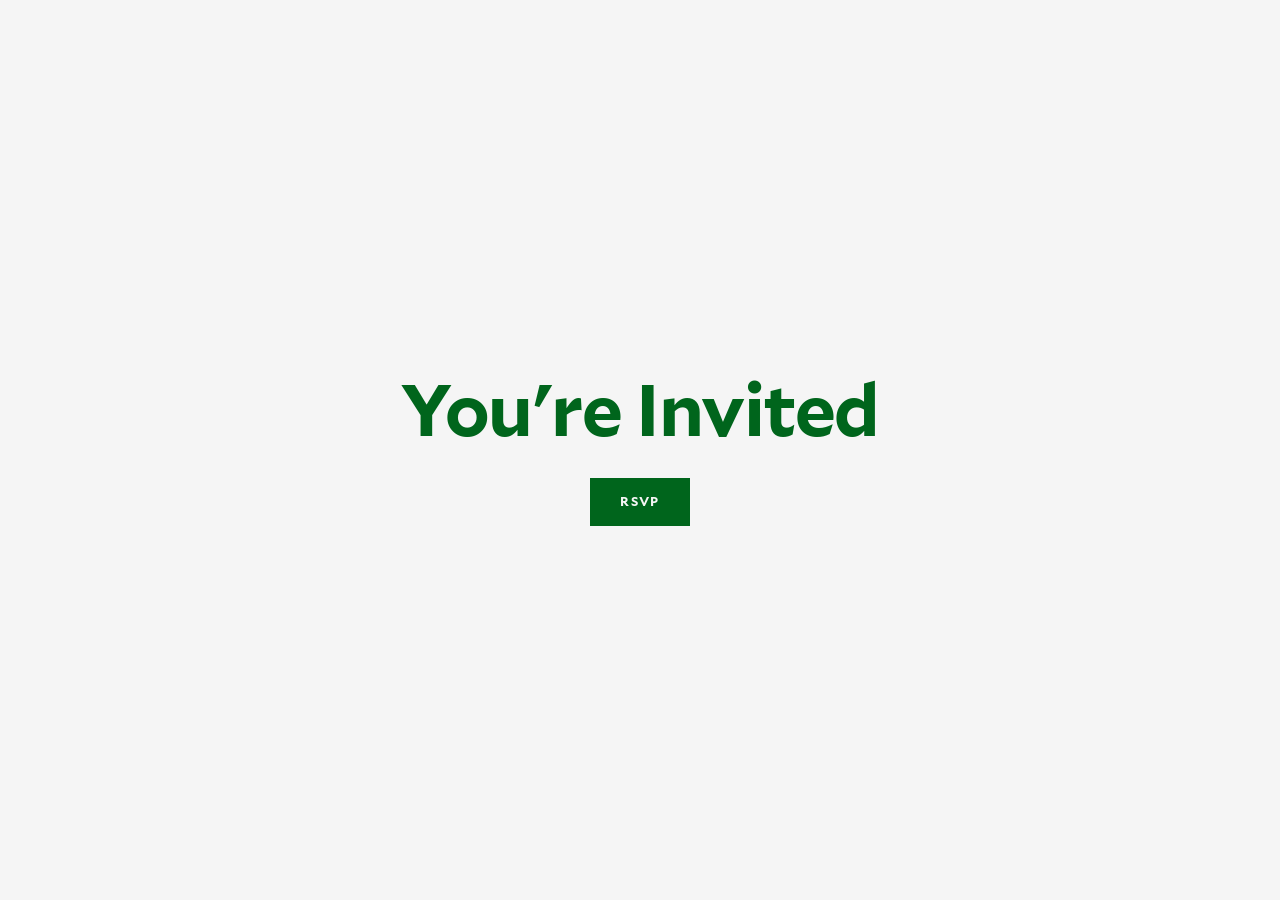
<file: index.html>
<!doctype html>
<html lang="en">
<head>
<meta charset="utf-8">
<meta name="viewport" content="width=device-width, initial-scale=1, maximum-scale=1">
<title>You're Invited</title>
<link rel="stylesheet" href="fonts.css">
<link rel="stylesheet" href="styles.css">
</head>
<body>

<div class="page landing">
  <h1>You're Invited</h1>
  <a class="btn-link" href="form.html">RSVP</a>
</div>

</body>
</html>
</file>
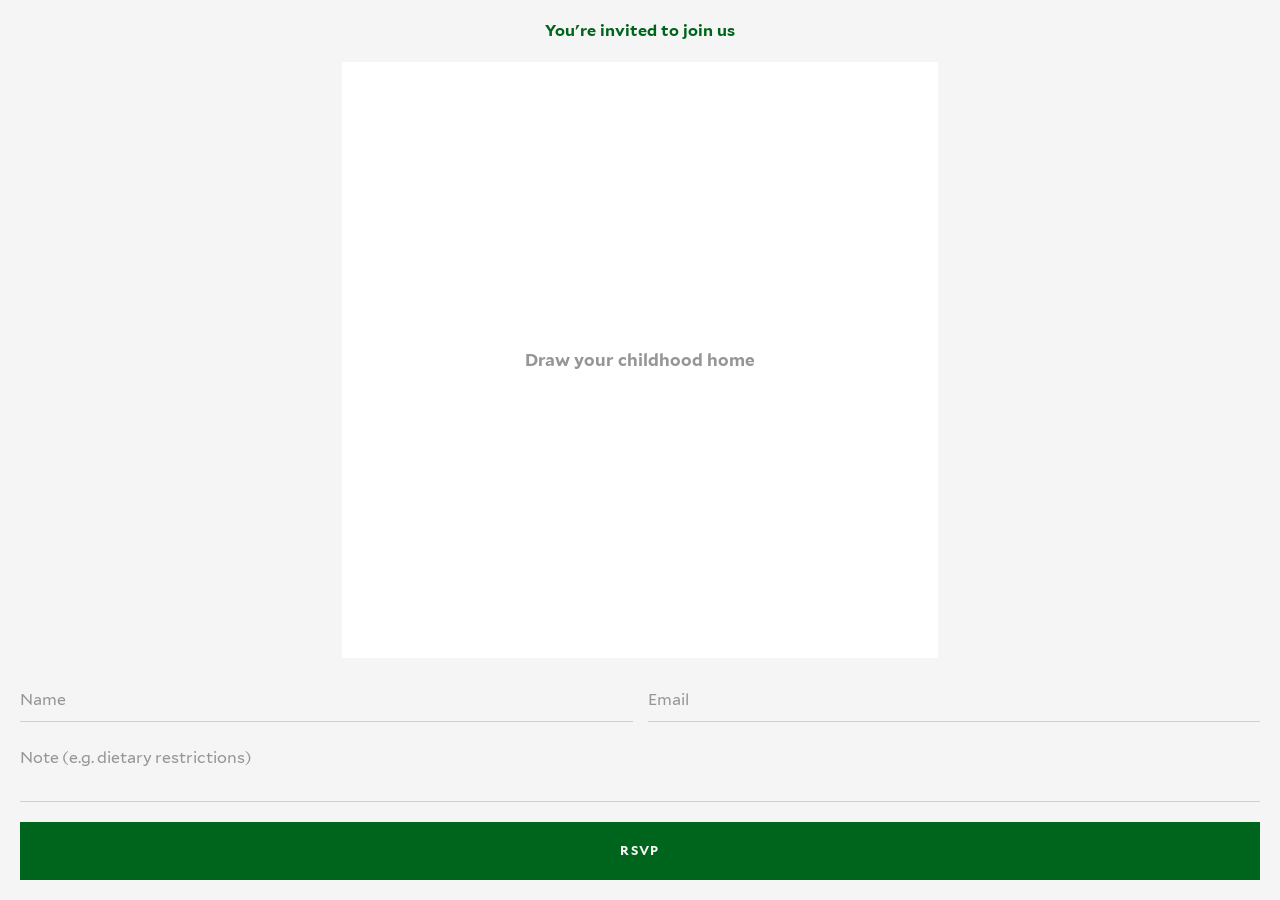
<file: form.html>
<!doctype html>
<html lang="en">
<head>
<meta charset="utf-8">
<meta name="viewport" content="width=device-width, initial-scale=1, maximum-scale=1">
<title>RSVP</title>
<link rel="stylesheet" href="fonts.css">
<link rel="stylesheet" href="styles.css">
</head>
<body>

<div class="page">
  <h1>You're invited to join us</h1>

  <div class="canvas-wrap">
    <div class="canvas-square">
      <svg id="drawing-svg" viewBox="0 0 300 300" xmlns="http://www.w3.org/2000/svg"></svg>
      <div class="canvas-placeholder" id="canvas-placeholder" aria-hidden="true">
        <div class="placeholder-frame placeholder-text is-active" data-frame="0">
          <p>Draw your childhood home</p>
        </div>
        <svg class="placeholder-frame" data-frame="1" viewBox="0 0 300 300" fill="none" xmlns="http://www.w3.org/2000/svg" focusable="false">
          <path d="M94.438 97.1788C94.438 97.1977 94.438 97.2166 94.438 108.332C94.438 119.447 94.438 141.658 94.3957 153.375C94.3533 165.093 94.2687 165.643 94.2126 170.379C94.1566 175.115 94.1316 184.02 94.1656 188.887C94.1996 193.754 94.2934 194.312 94.4705 202.01C94.6475 209.709 94.9051 224.53 95.0786 232.486C95.3357 244.282 95.6734 250.867 96.2246 253.666C96.6277 255.712 97.3855 257.105 97.9895 257.882C99.7219 260.11 105.078 259.25 107.399 259.68C110.091 260.178 112.229 260.352 114.554 260.726C118.455 261.355 124.739 262.24 129.109 262.414C136.33 262.702 147.871 262.886 150.266 263.136C152.392 263.357 154.206 263.423 157.97 263.515C167.199 263.74 173.878 263.629 175.204 263.792C178.688 264.221 189.619 264.21 196.458 263.836C198.354 263.733 200.069 262.696 201.281 261.972C203.491 260.65 203.561 256.376 203.569 239.781C203.572 234.712 202.642 230.267 201.873 224.14C201.496 221.135 201.181 218.336 200.788 215.928C200.394 213.519 199.941 211.585 199.6 196.851C199.259 182.117 199.044 154.643 198.786 139.771C198.529 124.899 198.236 123.463 198.03 119.528C197.491 109.211 197.301 101.532 196.811 99.5983C196.096 96.7739 195.126 93.637 192.791 90.9478C191.915 89.9377 190.777 89.6179 187.84 89.3504C181.084 88.7351 176.075 89.168 168.687 88.9357C161.804 88.7192 148.548 88.5725 141.244 88.5376C132.989 88.4981 131.515 88.8555 128.149 88.9497C113.959 89.3467 110.072 90.1454 107.321 90.5674C104.848 90.9468 101.97 92.1071 99.7508 92.4244C99.2314 92.483 98.737 92.5749 98.0479 92.6216C97.3588 92.6684 96.49 92.6672 95.5948 92.6659" stroke="#EDEDED" stroke-width="4" stroke-linecap="round" stroke-linejoin="round"/>
          <path d="M94.7903 90.8191C95.0101 90.276 100.45 83.5207 104.191 79.1872C106.491 76.5244 108.49 73.2411 111.462 68.1009C113.068 65.3243 115.773 61.8166 117.632 58.8125C118.781 56.955 120.288 55.272 123.91 50.8176C127.474 46.4333 129.57 43.3099 131.762 40.8686C133.809 38.5893 135.591 36.8824 137.191 35.5958C137.941 34.9925 138.565 34.2023 139.457 33.6293C140.402 33.0228 141.652 32.9243 142.818 33.117C145.162 33.5044 146.676 36.1157 148.672 37.4015C151.675 39.3369 153.956 40.621 157.172 42.7962C160.841 45.2775 163.686 46.8978 166.376 48.8562C168.917 50.7065 170.282 52.6466 171.643 54.2323C172.961 55.7692 174.267 57.9755 178.708 64.1354C181.183 67.5691 183.791 71.5264 185.396 73.6766C186.719 75.4498 188.32 77.9354 190.065 80.6013C191.833 83.2928 193.297 85.4825 193.712 87.3475C193.353 87.9231 192.399 88.6398 191.416 89.3781" stroke="#EDEDED" stroke-width="4" stroke-linecap="round" stroke-linejoin="round"/>
          <path d="M193.227 79.618C193.227 79.5802 193.227 73.5836 193.331 64.0418C193.37 60.4758 193.641 59.506 193.851 55.1779C194.061 50.8497 194.266 43.194 192.991 39.237C190.393 31.1727 183.548 34.6592 181.604 34.3618C181.119 34.2876 180.63 34.2562 180.178 34.3693C179.725 34.4824 179.321 34.76 179.111 35.2486C178.954 37.6425 179.131 39.1896 179.22 43.0665C179.25 46.4162 179.25 52.5724 179.375 59.4335" stroke="#EDEDED" stroke-width="4" stroke-linecap="round" stroke-linejoin="round"/>
          <path d="M126.8 82.1272C126.837 82.1272 133.754 82.1272 144.488 82.1561C150 82.171 151.561 82.5916 152.434 82.537C155.814 82.3256 153.439 73.8218 153.602 71.7968C153.76 69.8412 153.915 61.2298 153.766 55.2244C153.74 54.2 153.735 52.7012 153.544 51.7685C152.666 47.4705 142.172 50.3013 133.235 50.5674C131.4 50.622 131.179 51.1847 131.059 53.0748C130.478 62.2726 130.308 64.2787 129.86 66.2103C129.394 68.2187 129.024 70.1623 128.658 72.2316C128.546 74.5056 128.346 75.9768 128.211 77.035C128.154 77.5702 128.119 78.1017 128.084 78.6493" stroke="#EDEDED" stroke-width="4" stroke-linecap="round" stroke-linejoin="round"/>
          <path d="M132.86 63.0257C132.897 63.0257 136.962 63.0257 143.339 63.0839C146.162 63.2583 147.16 63.4366 148.3 63.5644C148.949 63.6338 149.74 63.7124 151.041 64.1697" stroke="#EDEDED" stroke-width="4" stroke-linecap="round" stroke-linejoin="round"/>
          <path d="M106.276 256.976C106.276 252.579 106.43 242.836 107.657 238.4C108.063 236.933 108.175 234.226 109.402 230.855C111.179 225.971 119.32 230.043 122.964 230.152C124.55 230.2 131.427 230.294 140.755 231.239C149.523 232.127 146.581 237.982 146.932 240.327C146.932 240.327 149.386 248.945 149.665 252.537C149.72 253.89 149.723 255.972 149.682 257.281C149.641 258.591 149.557 259.063 149.047 260.127" stroke="#EDEDED" stroke-width="4" stroke-linecap="round" stroke-linejoin="round"/>
          <path d="M111.539 221.708C111.539 221.631 111.539 214.486 111.506 203.488C111.475 193.599 111.05 182.417 110.783 180.272C110.654 179.236 110.544 177.399 110.672 175.22C110.749 173.903 119.243 173.671 131.034 173.622C135.707 173.603 136.687 173.337 138.025 173.264C138.894 173.217 140.15 173.198 140.816 179.34C141.483 185.482 141.523 197.798 141.572 204.385C141.633 212.46 142.101 214.432 141.88 221.059C141.839 222.269 141.035 222.041 140.516 221.832C138.604 221.065 136.624 220.69 123.632 220.658C119.343 220.804 117.695 220.861 116.239 220.948C115.3 220.978 113.956 220.978 112.082 221.136" stroke="#EDEDED" stroke-width="4" stroke-linecap="round" stroke-linejoin="round"/>
          <path d="M117.99 190.749C117.903 188.779 117.757 183.945 117.925 180.898C118.101 177.724 126.959 180.381 129.042 180.075C130.666 179.837 132.112 179.955 133.012 179.883C133.461 179.848 133.899 179.859 134.134 181.095C135.384 187.657 134.691 188.97 134.583 189.655C134.39 189.939 133.918 190.092 131.506 190.17C129.093 190.249 124.755 190.249 119.753 190.445" stroke="#EDEDED" stroke-width="4" stroke-linecap="round" stroke-linejoin="round"/>
          <path d="M119.252 214.276C119.187 209.786 119.22 200.201 119.435 199.306C120.874 193.314 133.979 198.615 134.081 199.604C134.3 201.706 134.557 203.883 134.815 205.823C135.065 207.707 135.323 209.689 135.145 213.864C135.088 215.187 132.844 214.308 129.587 213.954C127.559 213.921 123.938 213.92 121.868 213.987C119.799 214.055 119.391 214.191 118.652 214.517" stroke="#EDEDED" stroke-width="4" stroke-linecap="round" stroke-linejoin="round"/>
          <path d="M146.943 173.164C146.962 173.164 146.98 173.164 152.987 173.164C158.995 173.164 170.991 173.164 177.414 173.219C185.302 173.287 187.242 173.866 189.414 174.407C192.551 175.188 190.494 188.544 190.801 194.739C191.11 200.954 191.152 208.651 191.299 214.439C191.404 218.53 191.407 221.763 191.258 222.793C190.928 225.086 178.508 222.69 170.98 222.949C166.086 223.118 158.386 223.248 152.925 223.403C151.979 223.43 150.644 223.433 149.944 223.086C147.417 221.831 148.574 216.788 148.345 214.09C148.112 211.333 147.999 208.67 147.97 198.487C148.32 194.361 148.766 191.375 148.9 178.599C148.859 175.909 148.705 175.425 148.2 174.384" stroke="#EDEDED" stroke-width="4" stroke-linecap="round" stroke-linejoin="round"/>
          <path d="M151.683 184.437H187.31" stroke="#EDEDED" stroke-width="4" stroke-linecap="round" stroke-linejoin="round"/>
          <path d="M170.067 188.4C170.067 188.438 170.067 197.509 170.015 211.474C169.963 216.386 169.86 216.886 169.805 217.424C169.751 217.963 169.748 218.525 169.746 219.105" stroke="#EDEDED" stroke-width="4" stroke-linecap="round" stroke-linejoin="round"/>
          <path d="M110.44 241.118H143.565" stroke="#EDEDED" stroke-width="4" stroke-linecap="round" stroke-linejoin="round"/>
          <path d="M106.919 250.802C113.204 250.802 128.037 251.172 132.685 251.392C133.754 251.42 134.725 251.478 137.277 251.507C139.828 251.537 143.932 251.537 148.159 251.537" stroke="#EDEDED" stroke-width="4" stroke-linecap="round" stroke-linejoin="round"/>
          <path d="M129.135 107.528C129.173 107.528 137.914 107.528 151.181 107.974C155.746 108.128 155.832 109.314 156.051 110.822C157.43 120.349 158.487 130.154 158.754 133.016C159.057 136.268 159.14 140.972 159.326 144.144C159.386 145.154 159.558 147.977 159.205 151.497C159.081 152.735 158.148 152.682 157.419 152.616C152.353 152.161 145.28 152.562 142.217 152.955C138.67 153.409 136.669 153.371 131.488 153.22C128.482 153.133 128.831 146.525 127.85 141.904C126.263 134.425 127.373 121.948 127.157 119.746C127.114 119.152 127.073 118.545 127.007 116.921C126.942 115.297 126.854 112.675 126.038 109.491" stroke="#EDEDED" stroke-width="4" stroke-linecap="round" stroke-linejoin="round"/>
          <path d="M161.663 108.306C167.68 108.306 180.154 108.223 181.052 108.288C181.938 108.352 182.082 116.671 182.272 129.112C182.45 140.757 183.633 145.813 183.76 147.798C183.897 149.943 184.047 151.843 183.913 152.624C183.19 152.853 182.095 152.642 178.407 152.367C175.288 152.273 169.639 152.273 163.728 152.33" stroke="#EDEDED" stroke-width="4" stroke-linecap="round" stroke-linejoin="round"/>
          <path d="M121.632 107.895C116.811 107.895 107.354 108.444 107.595 109.529C108.084 111.734 108.776 113.428 109.006 120.616C109.216 127.187 109.279 139.704 109.853 146.163C110.427 152.621 111.424 152.645 113.176 152.824C117.405 153.337 120.504 153.802 121.579 154.027C122.107 154.131 122.599 154.212 123.969 154.649" stroke="#EDEDED" stroke-width="4" stroke-linecap="round" stroke-linejoin="round"/>
          <path d="M163.951 131.873H179.336" stroke="#EDEDED" stroke-width="4" stroke-linecap="round" stroke-linejoin="round"/>
          <path d="M154.266 131.701C154.247 131.701 154.227 131.701 150.733 131.701C147.238 131.701 140.268 131.701 136.441 131.676C132.613 131.65 132.139 131.6 131.004 131.548" stroke="#EDEDED" stroke-width="4" stroke-linecap="round" stroke-linejoin="round"/>
          <path d="M121.833 132.358C121.794 132.358 121.756 132.358 120.579 132.358C119.402 132.358 117.088 132.358 114.628 132.417" stroke="#EDEDED" stroke-width="4" stroke-linecap="round" stroke-linejoin="round"/>
          <path d="M99.5228 100.705C99.5983 100.705 105.441 100.705 114.955 100.604C122.523 100.524 125.597 99.6479 129.019 98.9539C130.765 98.5998 133.812 97.8681 144.056 97.2396C152.074 96.7476 165.868 97.0227 173.399 97.0933C183.38 97.5573 186.731 97.8027 189.832 98.0227C190.681 98.0644 191.733 98.0662 192.818 98.0681" stroke="#EDEDED" stroke-width="4" stroke-linecap="round" stroke-linejoin="round"/>
          <path d="M113.545 115.444C113.581 115.444 122.145 115.444 135.374 115.404C141.95 115.383 144.047 115.103 149.435 114.978C154.225 114.866 163.195 114.935 168.071 114.976C172.947 115.017 173.459 115.098 174.404 115.169C175.348 115.24 176.711 115.297 178.344 115.54" stroke="#EDEDED" stroke-width="4" stroke-linecap="round" stroke-linejoin="round"/>
        </svg>
        <svg class="placeholder-frame" data-frame="2" viewBox="0 0 300 300" fill="none" xmlns="http://www.w3.org/2000/svg" focusable="false">
          <path d="M251.875 144.145C251.807 144.145 251.738 144.145 236.82 144.145C221.901 144.145 192.135 144.145 175.335 144.332C158.534 144.52 155.601 144.896 144.627 145.305C133.654 145.713 114.728 146.142 104.471 146.453C85.9166 147.016 70.7878 149.023 66.8247 149.269C63.3756 149.482 55.9027 148.181 47.0984 150.66C43.8979 151.197 44.0294 154.004 44.2031 156.083C44.3768 158.161 44.7826 160.118 45.0934 168.555C45.9512 191.841 45.7081 210.102 45.4901 212.024C45.0548 215.864 44.6232 219.308 44.1262 224.458C44.0107 225.654 43.7513 226.451 44.1941 226.898C46.7189 229.449 51.1836 226.062 72.1263 225.336C91.4793 224.666 128.576 224.393 148.101 224.195C172.609 223.947 181.666 224.558 186.388 225.156C189.458 225.545 193.956 225.7 205.251 225.77C228.031 225.912 243.351 223.806 244.389 219.874C245.108 212.322 245.456 202.7 245.668 193.176C245.741 184.651 245.743 168.63 245.638 151.991" stroke="#EDEDED" stroke-width="4" stroke-linecap="round" stroke-linejoin="round"/>
          <path d="M247.391 137.913C243.161 137.913 233.516 137.621 227.698 135.469C221.227 133.075 213.688 128.13 210.302 126.717C207.066 125.366 203.08 122.858 199.152 121.169C194.247 119.061 187.8 116.492 183.775 114.535C180.273 112.832 177.081 111.531 174.086 109.803C170.802 107.909 166.838 106.859 163.36 105.41C160.126 104.063 156.844 102.348 153.428 101.276C147.858 99.5274 138.411 101.32 132.515 103.959C128.07 105.949 124.033 107.568 119.557 109.073C114.075 110.918 109.485 112.843 104.774 114.374C99.3302 116.144 91.1696 118.909 83.965 122.519C67.6418 130.697 63.5464 134.736 57.3319 137.871C55.8772 138.588 54.9723 139.034 54.0896 139.463C53.2069 139.891 52.3738 140.29 50.3538 141.271" stroke="#EDEDED" stroke-width="4" stroke-linecap="round" stroke-linejoin="round"/>
          <path d="M136.582 173.531C136.582 173.564 136.582 173.597 136.582 181.027C136.582 188.457 136.582 203.283 136.538 211.333C136.494 219.383 136.406 220.209 136.316 221.277" stroke="#EDEDED" stroke-width="4" stroke-linecap="round" stroke-linejoin="round"/>
          <path d="M150.861 174.673C150.861 180.264 150.287 193.476 149.905 199.905C149.393 204.892 148.999 209.271 148.735 216.189C148.648 217.775 148.538 218.733 148.424 221.733" stroke="#EDEDED" stroke-width="4" stroke-linecap="round" stroke-linejoin="round"/>
          <path d="M191.005 175.338C191.005 175.469 191.005 189.221 190.95 210.389C190.894 217.873 190.784 218.743 190.674 219.602C190.563 220.461 190.456 221.283 189.863 223.996" stroke="#EDEDED" stroke-width="4" stroke-linecap="round" stroke-linejoin="round"/>
          <path d="M204.336 194.936C207.251 194.936 215.354 194.643 223.098 193.698C225.795 193.333 227.614 193.07 229.625 192.898C230.789 192.84 232.247 192.84 233.748 192.84" stroke="#EDEDED" stroke-width="4" stroke-linecap="round" stroke-linejoin="round"/>
          <path d="M66.3538 187.081C73.2697 186.972 93.0945 185.649 99.841 184.953C103.036 184.387 105.749 184.053 107.833 183.784C108.805 183.662 109.603 183.569 110.424 183.473" stroke="#EDEDED" stroke-width="4" stroke-linecap="round" stroke-linejoin="round"/>
          <path d="M66.9702 200.646C74.9357 200.646 92.9935 200.168 99.1056 198.766C100.417 198.479 101.221 198.354 103.068 198.285C104.915 198.215 107.782 198.206 110.833 198.3" stroke="#EDEDED" stroke-width="4" stroke-linecap="round" stroke-linejoin="round"/>
          <path d="M66.7815 213.278H111.413" stroke="#EDEDED" stroke-width="4" stroke-linecap="round" stroke-linejoin="round"/>
          <path d="M159.688 222.608C159.688 210.975 160.228 186.82 161.441 185.504C165.672 180.916 175.625 184.734 176.852 185.899C179.342 188.263 177.875 192.912 178.248 196.63C178.663 200.305 178.872 209.185 179.131 216.033C179.184 217.402 179.184 219.195 179.184 221.042" stroke="#EDEDED" stroke-width="4" stroke-linecap="round" stroke-linejoin="round"/>
          <path d="M191.791 109.294C198.346 109.294 213.171 109.076 224.939 109.363C227.294 109.421 227.499 110.578 227.672 111.432C228.051 117.295 228.207 124.698 228.487 126.386C228.612 127.243 228.704 128.101 228.936 129.689" stroke="#EDEDED" stroke-width="4" stroke-linecap="round" stroke-linejoin="round"/>
          <path d="M219.775 204.125C219.775 204.103 219.775 204.081 219.775 201.174C219.775 198.267 219.775 192.475 219.804 189.186C219.833 185.897 219.89 185.285 219.95 184.011" stroke="#EDEDED" stroke-width="4" stroke-linecap="round" stroke-linejoin="round"/>
          <path d="M52.5085 224.895C52.5085 224.857 52.5085 224.818 52.5085 218.466C52.5085 212.113 52.5085 199.448 52.5529 192.634C52.6107 183.767 52.9777 178.69 53.5163 174.541C53.6176 173.761 53.753 173.072 54.0123 172.539C54.4988 171.537 56.6882 171.284 59.291 170.896C62.9791 170.347 65.9123 170.533 77.2305 170.268C81.9607 170.157 87.0463 169.81 93.2028 169.453C111.193 168.411 113.328 169.669 115.349 169.928C116.427 170.066 119.118 170.172 122.371 170.425C123.682 174.251 123.757 179.935 123.873 187.566C123.913 194.686 123.918 208.396 123.922 222.522" stroke="#EDEDED" stroke-width="4" stroke-linecap="round" stroke-linejoin="round"/>
          <path d="M199.466 179.183C199.485 179.183 199.505 179.183 205.812 179.183C212.119 179.183 224.713 179.183 231.343 179.257C237.974 179.33 238.26 179.477 238.451 179.684C238.643 179.891 238.732 180.153 238.777 184.996C238.823 189.839 238.823 199.255 238.446 204.117C238.068 208.979 237.313 209.002 236.51 209.096C233.304 209.471 231.32 210.183 226.207 210.417C221.709 210.623 213.341 210.737 208.904 210.812C203.689 210.9 202.65 210.533 201.619 210.27C200.593 210.009 199.888 208.449 199.443 207.114C198.514 204.326 198.767 199.599 198.694 195.003C198.663 193.062 198.411 189.992 198.266 187.729C198.211 186.084 198.113 185.182 198.064 184.463C198.047 184.024 198.047 183.431 198.047 182.821" stroke="#EDEDED" stroke-width="4" stroke-linecap="round" stroke-linejoin="round"/>
          <path d="M137.122 171.832C137.154 171.832 137.186 171.832 143.86 171.832C150.533 171.832 163.848 171.832 170.906 171.866C178.362 171.902 181.625 172.038 186.307 172.087C190.43 172.13 193.175 172.529 195.801 172.708C200.714 173.045 208.289 173.051 211.073 173.182C214.34 173.336 216.815 173.475 221.632 173.596C226.034 173.708 234.416 173.649 238.711 173.441C243.006 173.233 242.962 172.808 242.651 172.272C240.522 168.602 235.423 165.494 230.395 161.393C227.388 158.94 226.226 157.385 224.661 155.568C223.376 154.078 221.767 152.432 220.213 151.579C219.509 151.192 218.306 151.146 213.961 150.839C203.852 150.125 196.696 150.471 195.785 150.367C193.814 150.14 191.956 149.991 186.015 149.785C181.62 149.633 173.359 149.758 168.903 149.845C163.197 149.956 161.701 151.269 158.055 153.462C153.684 156.091 150.298 159.211 148.31 160.797C147.005 161.838 145.366 162.694 143.297 164.545C141.144 166.478 139.302 168.196 138.165 169.478C137.872 169.771 137.543 170.042 137.203 170.321" stroke="#EDEDED" stroke-width="4" stroke-linecap="round" stroke-linejoin="round"/>
        </svg>
        <svg class="placeholder-frame" data-frame="3" viewBox="0 0 300 300" fill="none" xmlns="http://www.w3.org/2000/svg" focusable="false">
          <path d="M54.9805 85.7386C54.9996 85.7386 55.0187 85.7386 88.9429 85.7386C122.867 85.7386 190.696 85.7386 225.882 85.8273C261.067 85.9159 261.554 86.0932 261.881 86.4459C265.337 90.1751 262.733 99.8839 262.967 106.694C263.081 110.034 263.334 115.198 263.449 130.495C263.564 145.793 263.543 171.067 263.492 184.431C263.44 198.482 263.28 200.275 263.207 202.45C263.171 203.54 263.005 204.596 262.936 212.151C262.868 219.706 262.868 233.728 262.649 241.085C262.431 248.442 261.995 248.71 261.289 248.847C259.647 249.168 258.026 248.859 254.085 248.669C244.707 248.215 237.94 248.68 235.105 248.798C223.633 249.279 220.105 249.237 216.621 249.516C214.543 249.683 212.891 249.665 211.626 249.794C209.849 249.976 201.938 249.945 191.114 250.163C186.249 250.261 183.745 250.52 180.929 250.61C178.896 250.675 177.14 251.051 164.074 251.223C151.947 251.383 128.658 251.282 116.32 251.239C103.983 251.196 103.304 251.109 100.527 251.065C87.2448 250.852 84.5582 250.705 81.4738 250.472C76.7923 250.117 73.77 250.16 70.2239 249.701C67.4592 249.343 64.9676 249.189 62.5834 249.06C59.9165 248.916 56.9263 248.772 54.6634 248.475C52.4453 248.185 50.3002 248.122 48.2428 247.862C47.2429 247.736 46.1662 247.586 45.0609 247.356C42.9382 246.916 42.1179 243.992 40.8267 239.9C39.7748 236.565 39.1517 227.205 38.9445 215.641C38.8325 209.386 38.1177 206.101 37.8545 199.449C37.0826 179.945 36.6065 177.213 36.3014 175.12C35.8604 172.093 35.7174 167.739 35.46 161.981C35.2667 157.656 35.142 154.497 34.9851 149.384C34.8494 144.959 34.9141 136.813 34.8761 131.147C34.8183 122.541 34.6024 118.999 34.4092 117.924C34.2036 116.78 34.0694 112.437 33.8087 106.434C33.4651 98.5239 33.6381 89.0858 34.4971 87.3943C35.3448 86.9829 36.3717 86.7429 37.6093 86.5696C38.3246 86.5107 39.2173 86.5107 39.7827 87.0805" stroke="#EDEDED" stroke-width="4" stroke-linecap="round" stroke-linejoin="round"/>
          <path d="M42.5032 136.573C42.5222 136.573 42.5413 136.573 59.2463 136.573C75.9512 136.573 109.342 136.573 127.036 136.513C144.731 136.453 145.718 136.334 147.292 136.264C150.995 136.101 153.86 136.053 157.545 135.875C165.904 135.472 174.267 135.691 178.914 135.542C180.718 135.484 181.397 135.354 190.704 135.297C200.011 135.24 217.926 135.233 227.449 135.271C238.709 135.537 240.366 135.753 241.488 135.96C242.053 136.066 242.613 136.176 244.283 136.471" stroke="#EDEDED" stroke-width="4" stroke-linecap="round" stroke-linejoin="round"/>
          <path d="M56.0566 185.364C56.0757 185.364 56.0948 185.364 63.6097 185.364C71.1247 185.364 86.1349 185.364 94.6315 185.417C104.657 185.48 106.749 185.782 107.887 185.954C108.503 186.048 109.207 186.082 122.036 186.132C134.864 186.181 159.797 186.226 176.604 186.314C193.41 186.403 201.333 186.533 205.722 186.642C213.018 186.823 217.581 187.087 226.734 187.204C231.395 187.358 235.05 187.442 238.99 187.568C242.229 187.612 247.983 187.613 253.911 187.614" stroke="#EDEDED" stroke-width="4" stroke-linecap="round" stroke-linejoin="round"/>
          <path d="M264.419 83.9982C263.812 83.6482 261.848 82.0403 258.221 78.2434C254.437 74.2827 253.099 72.7334 251.613 71.2919C249.861 69.5928 248.296 67.9265 246.915 66.3107C245.505 64.6625 244.282 63.0696 242.708 61.3161C242.327 60.8915 242.03 60.5009 241.626 60.3708C238.202 59.2684 231.738 60.25 228.036 60.0093C224.066 59.751 216.274 58.1638 212.822 57.5425C209.995 57.0337 206.782 57.2514 188.241 57.0858C170.276 56.9254 134.938 57.0295 116.442 57.0702C97.3614 57.1121 95.4908 57.4862 93.177 57.8509C88.2331 58.6302 82.4843 59.5974 79.9424 59.9343C76.0826 60.4459 74.0354 60.7914 71.1889 60.9403C65.4959 61.2382 62.1001 61.1527 59.2291 61.4701C57.2201 61.6922 54.8062 64.9662 51.3412 66.9227C47.5834 69.0445 43.5831 71.4032 41.8958 72.665C40.4408 74.1656 39.2601 75.0964 38.2242 75.5779C37.6724 75.8548 37.0676 76.1979 35.1853 77.0462" stroke="#EDEDED" stroke-width="4" stroke-linecap="round" stroke-linejoin="round"/>
          <path d="M55.2211 134.251C55.2211 129.284 55.0356 118.061 54.8473 113.096C54.7861 111.481 54.6185 107.526 55.3892 102.325C56.2134 96.7616 64.753 99.1386 68.206 98.1955C70.5031 97.568 72.8104 97.5027 75.2425 97.6426C77.4535 97.7698 79.2063 108.718 80.7782 116.427C81.9553 122.2 82.3181 124.566 82.4964 126.91C82.7167 129.501 82.8044 131.616 82.9334 133.076C82.9773 133.968 82.9773 135.167 82.9773 136.401" stroke="#EDEDED" stroke-width="4" stroke-linecap="round" stroke-linejoin="round"/>
          <path d="M122.266 134.374C122.266 134.354 122.266 134.335 122.266 129.408C122.266 124.481 122.266 114.647 122.234 109.313C122.192 102.339 121.636 100.261 121.859 98.513C122.156 96.1826 136.57 98.9718 142.15 100.657C144.569 101.387 142.801 106.203 143.346 112.821C143.729 117.469 143.838 121.636 144.108 125.042C144.32 128.008 144.48 131.105 144.573 132.165C144.604 132.712 144.604 133.28 144.604 133.866" stroke="#EDEDED" stroke-width="4" stroke-linecap="round" stroke-linejoin="round"/>
          <path d="M176.332 133.221C176.309 133.221 176.286 133.221 176.263 127.445C176.24 121.67 176.217 110.119 177.945 104.157C179.673 98.1951 183.153 98.1722 185.199 98.1293C187.755 98.0757 189.897 97.96 192.301 98.2583C195.167 98.6138 193.338 105.374 193.619 110.115C193.806 113.267 194.07 117.587 194.521 121.204C194.887 124.751 195.543 128.653 195.722 129.742C195.828 130.281 195.963 130.794 196.368 132.239" stroke="#EDEDED" stroke-width="4" stroke-linecap="round" stroke-linejoin="round"/>
          <path d="M225.832 132.366C225.832 132.326 225.832 132.286 225.832 127.06C225.832 121.834 225.832 111.422 226.063 105.904C226.295 100.386 226.758 100.077 227.23 99.8407C229.238 98.8368 232.031 99.0094 234.264 99.3301C236.786 99.6923 241.4 99.6895 244.794 99.9841C245.406 100.037 246.121 100.094 246.598 100.351C250.752 102.586 248.109 114.764 249.052 120.521C249.467 123.909 249.535 125.689 249.627 127.249C249.659 128.23 249.659 129.595 249.593 131.099" stroke="#EDEDED" stroke-width="4" stroke-linecap="round" stroke-linejoin="round"/>
          <path d="M250.036 182.695C250.036 182.654 250.004 177.165 249.715 167.745C249.426 158.335 247.97 155.174 247.809 152.596C247.743 151.529 247.423 150.546 246.878 149.784C245.118 147.326 239.953 149.01 232.174 148.854C229.805 148.806 228.061 148.545 226.39 148.766C223.839 149.104 226.282 162.877 226.218 170.592C226.068 177.682 225.847 180.022 225.806 181.389C225.771 182.021 225.707 182.527 225.578 183.126" stroke="#EDEDED" stroke-width="4" stroke-linecap="round" stroke-linejoin="round"/>
          <path d="M204.084 183.026C204.084 178.502 203.848 167.8 203.312 165.175C202.719 162.271 202.684 160.16 202.478 157.907C202.363 156.651 202.361 155.488 202.012 154.585C201.084 152.182 195.769 153.23 191.111 152.404C185.89 151.479 182.031 151.257 177.766 151.582C175.917 151.723 176.088 160.345 176 171.496C175.528 177.559 175.33 179.384 175.131 180.888C175.058 181.702 175.046 182.618 174.875 183.717" stroke="#EDEDED" stroke-width="4" stroke-linecap="round" stroke-linejoin="round"/>
          <path d="M150.176 181.994C150.176 176.981 149.495 163.506 148.284 158.86C147.853 157.206 147.013 155.854 146.273 154.747C144.965 152.788 141.453 153.861 137.477 153.508C133.968 153.196 130.098 152.966 126.348 153.162C119.982 153.494 124.71 170.215 124.124 173.357C123.505 177.433 123.04 180.587 122.907 181.793C122.859 182.458 122.851 183.231 122.655 184.37" stroke="#EDEDED" stroke-width="4" stroke-linecap="round" stroke-linejoin="round"/>
          <path d="M84.4483 182.598C84.4483 182.517 84.4483 174.281 84.3282 161.648C84.286 157.208 83.968 156.772 83.6099 156.406C81.9259 154.684 76.8838 154.574 68.6462 154.278C62.6934 154.064 58.2562 153.766 57.4187 153.914C53.3896 154.626 56.6511 164.917 56.3565 167.112C55.994 170.433 55.8618 174.93 55.6368 176.994C55.6038 177.504 55.6032 178.019 55.41 179.458" stroke="#EDEDED" stroke-width="4" stroke-linecap="round" stroke-linejoin="round"/>
          <path d="M222.057 84.6779C222.057 81.3323 221.679 73.7593 221.146 71.1399C220.915 70.0056 220.722 68.9317 220.315 68.0057C219.266 65.6171 214.047 67.0158 204.993 69.0883C203.042 80.7574 202.663 82.3105 202.508 83.3394C202.438 83.8652 202.384 84.3982 202.329 86.1969" stroke="#EDEDED" stroke-width="4" stroke-linecap="round" stroke-linejoin="round"/>
          <path d="M169.022 85.5616C169.022 85.5222 169.022 79.803 168.791 71.033C168.71 67.9542 168.098 67.6912 164.275 67.5435C160.451 67.3958 153.281 67.3793 149.564 69.2193C145.677 79.0583 145.404 80.5535 145.157 81.5607C145.017 82.0736 144.848 82.5901 144.674 83.1223" stroke="#EDEDED" stroke-width="4" stroke-linecap="round" stroke-linejoin="round"/>
          <path d="M111.155 83.4534C111.198 83.4534 111.242 79.2374 110.802 72.7259C110.644 70.3897 109.394 70.1833 108.095 70.0509C102.935 69.5249 89.7799 69.3354 83.6562 70.9438C81.314 71.5589 84.868 75.984 85.18 78.1801C85.2241 79.2109 85.3061 80.3349 85.4306 81.7131C85.4731 82.4903 85.4738 83.4255 85.4744 84.3891" stroke="#EDEDED" stroke-width="4" stroke-linecap="round" stroke-linejoin="round"/>
          <path d="M57.2851 248.939C57.2584 248.912 57.2317 248.885 57.2046 241.398C57.1775 233.91 57.1508 218.962 57.3055 210.864C57.4601 202.767 57.7968 201.973 58.1304 201.348C60.598 196.728 72.9065 199.589 77.3289 199.425C83.4158 199.2 87.452 199.73 87.6293 200.768C88.0524 203.244 88.0812 206.282 88.4762 213.667C88.58 215.332 88.688 215.976 88.7436 222.111C88.7993 228.246 88.7993 239.853 88.2082 251.882" stroke="#EDEDED" stroke-width="4" stroke-linecap="round" stroke-linejoin="round"/>
          <path d="M122.957 250.514C122.957 250.39 122.957 242.614 122.9 226.748C122.871 218.595 122.729 210.235 124.916 205.913C130.594 194.691 139.721 201.903 148.616 202.233C150.483 202.302 151.076 202.737 151.425 203.176C153.803 206.159 152.154 212.807 153.673 224.983C154.057 229.337 154.349 232.98 154.556 238.771C154.643 242.313 154.692 247.081 154.742 251.994" stroke="#EDEDED" stroke-width="4" stroke-linecap="round" stroke-linejoin="round"/>
          <path d="M174.615 251.994C174.615 251.974 174.615 251.955 174.615 243.723C174.615 235.492 174.615 219.05 174.857 210.471C175.099 201.892 175.583 201.675 177.019 201.744C180.846 201.928 189.132 202.552 198.042 202.815C201.101 202.906 201.15 203.59 201.18 206.545C201.21 209.499 201.21 214.877 201.264 221.793C201.317 228.708 201.425 236.998 201.51 241.513C201.595 246.027 201.655 246.516 201.716 247.737" stroke="#EDEDED" stroke-width="4" stroke-linecap="round" stroke-linejoin="round"/>
          <path d="M222.347 248.758C222.347 248.676 222.347 241.64 222.302 227.91C222.237 207.948 222.439 206.408 222.832 205.495C225.354 199.642 240.855 204.191 243.164 203.915C244.084 203.806 244.519 204.282 244.753 204.778C246.363 208.192 246.406 214.139 246.547 217.896C246.799 224.614 247.837 236.232 248.092 241.904C248.14 243.026 248.223 243.567 248.267 244.327C248.31 245.088 248.311 246.053 248.467 247.177" stroke="#EDEDED" stroke-width="4" stroke-linecap="round" stroke-linejoin="round"/>
          <path d="M57.6123 124.798H79.3059" stroke="#EDEDED" stroke-width="4" stroke-linecap="round" stroke-linejoin="round"/>
          <path d="M65.1978 127.42V133.354" stroke="#EDEDED" stroke-width="4" stroke-linecap="round" stroke-linejoin="round"/>
          <path d="M71.8994 128.373C71.8994 128.412 71.8994 128.452 71.8994 129.325C71.8994 130.199 71.8994 131.905 72.1766 134.278" stroke="#EDEDED" stroke-width="4" stroke-linecap="round" stroke-linejoin="round"/>
          <path d="M123.475 127.36C123.553 127.36 128.131 127.36 135.427 127.282C138.187 127.203 139.032 127.045 139.869 126.955C140.705 126.864 141.507 126.846 142.334 126.827" stroke="#EDEDED" stroke-width="4" stroke-linecap="round" stroke-linejoin="round"/>
          <path d="M128.373 128.073V133.896" stroke="#EDEDED" stroke-width="4" stroke-linecap="round" stroke-linejoin="round"/>
          <path d="M139.187 127.474V133.452" stroke="#EDEDED" stroke-width="4" stroke-linecap="round" stroke-linejoin="round"/>
          <path d="M177.223 125.391H197.44" stroke="#EDEDED" stroke-width="4" stroke-linecap="round" stroke-linejoin="round"/>
          <path d="M183.952 125.391V134.287" stroke="#EDEDED" stroke-width="4" stroke-linecap="round" stroke-linejoin="round"/>
          <path d="M189.123 125.123C189.123 125.143 189.123 125.163 189.123 126.395C189.123 127.628 189.123 130.074 189.266 132.77" stroke="#EDEDED" stroke-width="4" stroke-linecap="round" stroke-linejoin="round"/>
          <path d="M226.205 123.429C226.205 123.449 226.205 123.468 229.957 123.488C233.708 123.508 241.211 123.528 249.316 123.702" stroke="#EDEDED" stroke-width="4" stroke-linecap="round" stroke-linejoin="round"/>
          <path d="M235.672 123.702V138.211" stroke="#EDEDED" stroke-width="4" stroke-linecap="round" stroke-linejoin="round"/>
          <path d="M241.135 123.762V134.362" stroke="#EDEDED" stroke-width="4" stroke-linecap="round" stroke-linejoin="round"/>
          <path d="M56.4937 174.193H85.4069" stroke="#EDEDED" stroke-width="4" stroke-linecap="round" stroke-linejoin="round"/>
          <path d="M64.7222 174.193V180.993" stroke="#EDEDED" stroke-width="4" stroke-linecap="round" stroke-linejoin="round"/>
          <path d="M71.0447 175.945V181.805" stroke="#EDEDED" stroke-width="4" stroke-linecap="round" stroke-linejoin="round"/>
          <path d="M78.2585 175.219V181.384" stroke="#EDEDED" stroke-width="4" stroke-linecap="round" stroke-linejoin="round"/>
          <path d="M124.635 173.157H148.175" stroke="#EDEDED" stroke-width="4" stroke-linecap="round" stroke-linejoin="round"/>
          <path d="M129.035 174.166V180.533" stroke="#EDEDED" stroke-width="4" stroke-linecap="round" stroke-linejoin="round"/>
          <path d="M136.663 172.604V180.461" stroke="#EDEDED" stroke-width="4" stroke-linecap="round" stroke-linejoin="round"/>
          <path d="M143.193 173.094C143.193 173.133 143.193 174.601 143.235 177.049C143.277 178.05 143.361 178.559 143.46 179.088C143.56 179.617 143.673 180.15 143.815 181.089" stroke="#EDEDED" stroke-width="4" stroke-linecap="round" stroke-linejoin="round"/>
          <path d="M176.138 175.173C176.178 175.173 176.219 175.173 180.263 175.173C184.306 175.173 192.351 175.173 200.708 175.25" stroke="#EDEDED" stroke-width="4" stroke-linecap="round" stroke-linejoin="round"/>
          <path d="M181.049 175.669C181.07 175.669 181.092 175.669 181.114 177.041C181.136 178.413 181.157 181.156 181.18 183.983" stroke="#EDEDED" stroke-width="4" stroke-linecap="round" stroke-linejoin="round"/>
          <path d="M190.336 174.718V181.362" stroke="#EDEDED" stroke-width="4" stroke-linecap="round" stroke-linejoin="round"/>
          <path d="M196.472 176.249V182.287" stroke="#EDEDED" stroke-width="4" stroke-linecap="round" stroke-linejoin="round"/>
          <path d="M225.913 177.254C226.036 177.254 232.031 177.254 241.368 177.168C244.775 177.081 245.476 176.908 246.32 176.819C247.164 176.73 248.129 176.729 249.123 176.728" stroke="#EDEDED" stroke-width="4" stroke-linecap="round" stroke-linejoin="round"/>
          <path d="M233.46 176.915V183.084" stroke="#EDEDED" stroke-width="4" stroke-linecap="round" stroke-linejoin="round"/>
          <path d="M239.603 177.587V181.599" stroke="#EDEDED" stroke-width="4" stroke-linecap="round" stroke-linejoin="round"/>
          <path d="M245.77 176.73V183.734" stroke="#EDEDED" stroke-width="4" stroke-linecap="round" stroke-linejoin="round"/>
          <path d="M73.38 203.701C73.3533 203.701 73.3266 203.701 73.2995 210.897C73.2724 218.092 73.2458 232.483 73.2183 247.31" stroke="#EDEDED" stroke-width="4" stroke-linecap="round" stroke-linejoin="round"/>
          <path d="M63.5999 212.02C63.6799 212.02 68.6735 212.02 76.5237 212.09C79.4215 212.159 80.1146 212.297 80.7144 212.415C81.3142 212.533 81.7996 212.626 82.2997 212.721" stroke="#EDEDED" stroke-width="4" stroke-linecap="round" stroke-linejoin="round"/>
          <path d="M138.894 203.474C138.894 203.515 138.894 203.556 138.894 208.976C138.894 214.397 138.894 225.196 138.942 231.008C139.195 239.948 139.299 244.947 139.424 246.492C139.468 247.342 139.469 248.328 139.656 250.267" stroke="#EDEDED" stroke-width="4" stroke-linecap="round" stroke-linejoin="round"/>
          <path d="M128.711 214.358C128.687 214.358 128.663 214.358 132.181 214.358C135.699 214.358 142.759 214.358 150.8 214.606" stroke="#EDEDED" stroke-width="4" stroke-linecap="round" stroke-linejoin="round"/>
          <path d="M189.349 205.045V245.951" stroke="#EDEDED" stroke-width="4" stroke-linecap="round" stroke-linejoin="round"/>
          <path d="M181.873 211.491C181.832 211.491 185.108 211.491 190.36 211.529C192.828 211.645 194.208 211.849 195.849 212.181C196.639 212.388 197.341 212.672 198.44 213.058" stroke="#EDEDED" stroke-width="4" stroke-linecap="round" stroke-linejoin="round"/>
          <path d="M234.621 204.957V247.048" stroke="#EDEDED" stroke-width="4" stroke-linecap="round" stroke-linejoin="round"/>
          <path d="M222.351 216.666H243.571" stroke="#EDEDED" stroke-width="4" stroke-linecap="round" stroke-linejoin="round"/>
          <path d="M72.7351 155.158V174.279" stroke="#EDEDED" stroke-width="4" stroke-linecap="round" stroke-linejoin="round"/>
          <path d="M130.315 152.705V172.258" stroke="#EDEDED" stroke-width="4" stroke-linecap="round" stroke-linejoin="round"/>
          <path d="M184.272 152.191V169.805" stroke="#EDEDED" stroke-width="4" stroke-linecap="round" stroke-linejoin="round"/>
          <path d="M232.639 149.968V172.37" stroke="#EDEDED" stroke-width="4" stroke-linecap="round" stroke-linejoin="round"/>
          <path d="M238.985 100.353V115.599" stroke="#EDEDED" stroke-width="4" stroke-linecap="round" stroke-linejoin="round"/>
          <path d="M187.318 99.1653C187.318 99.3622 187.318 105.769 187.274 115.577C187.145 119.593 187.056 120.806 187.023 122.096C186.99 122.698 186.925 123.196 186.857 123.708" stroke="#EDEDED" stroke-width="4" stroke-linecap="round" stroke-linejoin="round"/>
          <path d="M132.704 99.8641V122.557" stroke="#EDEDED" stroke-width="4" stroke-linecap="round" stroke-linejoin="round"/>
          <path d="M64.9861 99.3674C64.9861 99.4278 64.9861 99.4881 64.9861 102.914C64.9861 106.34 64.9861 113.13 65.1401 121.325" stroke="#EDEDED" stroke-width="4" stroke-linecap="round" stroke-linejoin="round"/>
          <path d="M54.3394 143.118C54.3591 143.118 54.3787 143.118 58.1783 143.118C61.9779 143.118 69.5567 143.118 73.6925 143.224C77.8283 143.331 78.2915 143.544 78.7687 143.763" stroke="#EDEDED" stroke-width="4" stroke-linecap="round" stroke-linejoin="round"/>
          <path d="M118.119 143.314H140.294" stroke="#EDEDED" stroke-width="4" stroke-linecap="round" stroke-linejoin="round"/>
          <path d="M176.782 142.068H198.26" stroke="#EDEDED" stroke-width="4" stroke-linecap="round" stroke-linejoin="round"/>
          <path d="M225.027 141.441H245.51" stroke="#EDEDED" stroke-width="4" stroke-linecap="round" stroke-linejoin="round"/>
          <path d="M52.6973 190.458C52.7595 190.458 52.8218 190.458 57.0588 190.458C61.2958 190.458 69.7056 190.458 74.2921 190.531C78.8786 190.603 79.3868 190.749 81.1407 191.226" stroke="#EDEDED" stroke-width="4" stroke-linecap="round" stroke-linejoin="round"/>
          <path d="M123.101 192.766H152.469" stroke="#EDEDED" stroke-width="4" stroke-linecap="round" stroke-linejoin="round"/>
          <path d="M174.03 192.246C174.069 192.246 174.108 192.246 178.211 192.246C182.314 192.246 190.478 192.246 198.983 192.308" stroke="#EDEDED" stroke-width="4" stroke-linecap="round" stroke-linejoin="round"/>
          <path d="M226.565 192.308C226.585 192.308 226.605 192.308 230.419 192.308C234.234 192.308 241.842 192.308 249.776 192.72" stroke="#EDEDED" stroke-width="4" stroke-linecap="round" stroke-linejoin="round"/>
          <path d="M86.6084 76.22C86.5843 76.22 86.5601 76.22 90.7342 76.22C94.9082 76.22 103.281 76.22 112.108 76.3008" stroke="#EDEDED" stroke-width="4" stroke-linecap="round" stroke-linejoin="round"/>
          <path d="M147.742 74.0464H167.206" stroke="#EDEDED" stroke-width="4" stroke-linecap="round" stroke-linejoin="round"/>
          <path d="M203.863 73.7133C203.944 73.7133 206.854 73.7133 211.479 73.8051C213.236 73.8969 213.796 74.0805 214.337 74.2716C214.877 74.4628 215.382 74.6559 217.003 75.086" stroke="#EDEDED" stroke-width="4" stroke-linecap="round" stroke-linejoin="round"/>
          <path d="M62.8547 60.6624C62.8547 60.6217 62.8547 58.8435 63.1565 56.1567C63.3053 54.8325 65.7174 55.2423 70.8513 55.4137C89.9843 56.0523 91.6357 55.1224 92.483 55.2285C92.8196 55.4222 92.9663 55.9 92.9536 56.4349C92.9409 56.9697 92.7643 57.5472 92.3243 58.9971" stroke="#EDEDED" stroke-width="4" stroke-linecap="round" stroke-linejoin="round"/>
          <path d="M64.0195 54.1282C64.0195 52.4338 64.3188 48.7033 65.0346 48.0276C65.3902 47.6918 65.9759 47.6905 66.4597 47.7719C67.414 47.9324 68.2709 48.6784 69.0003 49.4289C69.269 49.8535 69.3319 50.3668 69.3643 50.9483C69.3967 51.5298 69.3967 52.1638 69.5507 54.1551" stroke="#EDEDED" stroke-width="4" stroke-linecap="round" stroke-linejoin="round"/>
          <path d="M73.509 54.1551C73.509 54.1157 73.509 51.2701 73.7692 47.0637C73.856 45.661 74.5497 45.8313 75.0617 45.9996C76.0688 46.3308 77.1565 46.6869 78.1512 47.1593C78.5538 47.4855 78.7488 47.9874 78.8493 49.2133C78.9498 50.4391 78.9498 52.3737 79.1038 54.7" stroke="#EDEDED" stroke-width="4" stroke-linecap="round" stroke-linejoin="round"/>
        </svg>
        <svg class="placeholder-frame" data-frame="4" viewBox="0 0 300 300" fill="none" xmlns="http://www.w3.org/2000/svg" focusable="false">
          <path d="M192.474 135.866C190.005 137.368 181.975 141.351 174.325 142.491C164.033 144.025 160.848 141.693 158.442 139.981C157.303 139.172 157.203 136.443 157.303 133.403C157.419 129.849 161.999 128.124 164.82 126.689C167.86 125.143 170.971 125.512 172.142 125.441C177.15 125.136 158.463 123.308 150.532 120.053C148.891 119.38 148.375 118.978 148.051 118.453C147.371 117.353 147.547 115.555 147.742 113.791C148.206 109.601 154.776 105.932 157.75 104.265C158.386 103.909 159.169 103.887 158.92 103.371C156.631 98.6253 150.046 98.1431 146.761 96.1367C145.561 95.4036 145.742 92.6732 145.912 89.7641C146.023 87.8654 148.441 85.6134 151.288 82.9787C152.886 81.5003 154.949 81.5474 157.05 81.6588C160.1 81.8206 162.202 83.5316 163.678 84.0218C167.789 85.387 169.753 72.5718 172.177 69.8924C174.428 67.4032 181.015 67.6553 184.733 69.0486C187.664 70.1473 187.827 73.0126 188.382 73.5748C191.593 76.8283 200.792 64.9065 212.096 60.86C215.004 59.8187 217.157 59.9075 219.337 60.0496C220.942 60.1543 221.997 61.3656 222.839 62.4453C223.246 62.9675 223.316 63.6378 223.235 64.2378C223.072 65.4514 221.975 66.2834 221.499 66.8281C219.882 68.6777 234.135 70.7301 240.005 73.6397C240.583 73.9261 240.78 74.6884 240.877 75.2757C240.975 75.863 240.823 76.4439 240.473 76.9236C238.97 78.9846 236.439 80.2424 234.858 81.7012C233.206 83.2251 244.186 85.6125 248.7 88.2273C249.29 88.5692 249.642 89.1818 249.894 89.8491C250.146 90.5165 250.202 91.3385 249.979 92.0034C249.079 94.6865 245.538 95.7682 242.639 97.3322C240.296 98.5958 238.246 99.5382 237.526 100.06C235.585 101.469 248.199 107.435 254.409 112.597C255.113 113.182 255.008 113.996 254.824 114.537C253.1 119.598 243.347 121.23 243.797 121.878C248.069 128.028 253.324 125.572 255.16 127.571C255.592 128.043 255.539 128.756 255.31 129.287C254.299 131.64 250.924 131.894 248.129 132.424C244.542 133.105 241.618 133.598 238.945 133.9C237.638 134.048 236.368 134.331 235.721 134.681C233.608 135.821 241.795 136.368 250.128 137.921C254.362 138.71 256.988 140.974 258.413 142.541C250.391 144.52 231.155 144.305 228.667 143.106C228.098 142.736 227.577 142.35 226.252 141.63" stroke="#EDEDED" stroke-width="4" stroke-linecap="round" stroke-linejoin="round"/>
          <path d="M198.977 141.64C199.042 142.627 199.486 145.956 200.16 149.304C200.828 152.622 200.976 155.919 201.239 159.384C201.599 164.116 201.595 169.105 201.783 173.924C202.056 180.922 202.251 184.298 202.396 190.85C202.58 199.203 202.025 212.522 201.207 217.566C200.558 221.563 199.438 225.44 198.184 228.229C197.359 229.425 196.141 230.289 194.669 230.801C193.952 231.02 193.295 231.154 192.193 231.404" stroke="#EDEDED" stroke-width="4" stroke-linecap="round" stroke-linejoin="round"/>
          <path d="M218.923 142.849C218.923 146.042 219.297 155.011 219.588 158.983C219.826 162.221 220.373 166.861 220.666 171.332C220.971 175.992 221.162 179.385 221.552 182.664C221.935 185.888 222.195 189.515 222.587 193.232C222.949 196.66 223.589 200.139 224.387 203.644C225.395 208.065 228.067 214.456 229.798 217.993C231.325 221.279 232.793 223.923 234.588 226.821C235.007 227.539 235.338 228.216 235.904 229.661" stroke="#EDEDED" stroke-width="4" stroke-linecap="round" stroke-linejoin="round"/>
          <path d="M138.6 134.745C138.452 134.745 127.729 134.745 111.281 134.697C105.48 134.68 104.847 134.554 97.1404 134.498C89.4336 134.443 74.6722 134.43 66.7658 134.472C58.2541 134.516 55.1363 134.713 51.5994 134.459C50.5297 134.382 51.0495 133.675 51.5636 133.127C53.6008 130.954 55.254 128.845 58.1309 125.715C60.1614 123.507 63.4209 119.532 66.078 116.75C68.8776 113.818 72.9612 110.278 76.3793 106.978C79.7243 103.748 83.4226 100.042 85.3312 98.1584C87.3554 96.1601 89.4996 94.2452 91.4459 92.0978C93.3701 89.9747 95.2848 87.3706 97.7645 84.6599C98.7176 83.618 99.8955 83.0242 100.946 82.5382C103.12 81.532 106.369 83.2306 109.539 83.4192C114.324 83.5323 117.084 83.8845 129.734 84.0128C131.889 84.033 131.143 84.0711 130.373 84.1104" stroke="#EDEDED" stroke-width="4" stroke-linecap="round" stroke-linejoin="round"/>
          <path d="M169.412 203.133C169.412 197.776 168.953 186.111 168.544 179.907C168.401 177.739 168.184 171.31 167.632 162.517C167.434 159.363 165.977 159.038 164.734 158.848C160.068 158.137 148.986 158.33 142.042 157.977C141.367 157.86 140.712 157.744 140.35 164.687C139.988 171.63 139.938 185.635 139.694 200.982" stroke="#EDEDED" stroke-width="4" stroke-linecap="round" stroke-linejoin="round"/>
          <path d="M71.6139 152.416C71.589 152.416 71.5641 152.416 80.8555 152.416C90.1469 152.416 108.755 152.416 118.453 152.716C128.15 153.016 128.372 153.616 128.487 157.285C129.046 175.201 128.36 178.307 127.754 181.152C127.515 182.277 125.948 182.165 124.981 182.061C121.261 181.663 117.436 179.265 112.816 179.056C104.932 178.7 92.1842 178.912 89.1707 179.146C84.7341 179.49 81.4507 179.612 78.401 179.801C77.551 179.853 76.509 179.839 75.9563 178.883C73.1219 173.983 73.8388 168.221 73.0464 164.583C72.9362 163.953 72.8304 163.312 72.7759 161.996C72.7215 160.681 72.7215 158.711 72.4575 156.583" stroke="#EDEDED" stroke-width="4" stroke-linecap="round" stroke-linejoin="round"/>
          <path d="M77.6536 163.306C77.7018 163.306 77.75 163.306 84.9634 163.306C92.1769 163.306 106.554 163.306 121.492 163.534" stroke="#EDEDED" stroke-width="4" stroke-linecap="round" stroke-linejoin="round"/>
          <path d="M100.424 157.691V174.001" stroke="#EDEDED" stroke-width="4" stroke-linecap="round" stroke-linejoin="round"/>
          <path d="M138.612 210.886C138.17 211.499 136.387 213.932 134.441 217.106C132.756 219.854 131.224 223.033 129.322 227.009C128.901 227.887 128.626 228.437 128.32 228.988C128.015 229.539 127.688 230.075 126.763 231.381" stroke="#EDEDED" stroke-width="4" stroke-linecap="round" stroke-linejoin="round"/>
          <path d="M166.888 212.708C166.888 212.755 167.295 213.343 168.48 215.248C170.396 218.687 172.654 222.504 174.501 225.255C175.261 226.35 175.661 226.836 176.644 228.195" stroke="#EDEDED" stroke-width="4" stroke-linecap="round" stroke-linejoin="round"/>
          <path d="M49.6936 204.147C49.7177 204.147 49.7418 204.147 69.395 204.147C89.0481 204.147 128.33 204.147 149.155 204.243C171.159 204.344 173.308 204.839 178.022 205.01C188.39 205.079 195.832 205.162 197.242 205.275C198 205.313 198.846 205.313 199.38 205.714" stroke="#EDEDED" stroke-width="4" stroke-linecap="round" stroke-linejoin="round"/>
          <path d="M58.8014 133.906C58.8014 133.954 58.8014 134.002 58.8014 140.642C58.8014 147.281 58.8014 160.509 58.7416 167.727C58.6543 178.248 58.1977 182.919 58.001 188.925C57.794 190.868 57.6562 194.498 57.6161 199.362C57.5761 201.222 57.496 201.849 57.166 202.968" stroke="#EDEDED" stroke-width="4" stroke-linecap="round" stroke-linejoin="round"/>
          <path d="M59.0819 229.595C58.984 229.595 58.3922 229.278 57.4656 228.452C55.455 226.66 55.9016 221.795 56.9731 218.411C57.873 215.569 61.7452 214.711 64.4093 214.666C65.8428 214.642 66.7008 216.224 67.5964 216.798C71.2774 219.157 76.6468 211.513 80.0253 211.495C82.6471 211.481 83.7134 214.488 84.7029 215.72C85.1309 216.253 85.9195 216.059 86.4786 215.731C87.6489 215.045 88.6256 213.727 89.978 212.924C91.1215 212.245 93.5394 212.222 96.4124 212.402C97.5584 212.474 98.0201 212.961 98.3873 213.438C99.1267 214.398 99.3375 215.701 99.7272 216.821C99.9166 217.366 100.558 217.637 101.131 217.619C103.858 217.529 105.724 215.333 107.223 215.147C108.558 214.982 109.028 219.2 110.063 221.969C111.081 224.694 115.495 219.674 118.385 219.873C120.751 220.035 119.723 224.711 119.624 229.155C119.602 230.134 119.005 230.594 118.441 230.964C117.176 231.578 113.49 231.839 108.655 231.802C106.783 231.754 106.093 231.649 104.681 231.534" stroke="#EDEDED" stroke-width="4" stroke-linecap="round" stroke-linejoin="round"/>
        </svg>
      </div>
      <button type="button" class="clear-btn" id="clear-btn">Clear</button>
    </div>
  </div>

  <form name="rsvp" method="POST" action="/thanks.html" data-netlify="true" netlify-honeypot="bot-field" id="rsvp-form">
    <input type="hidden" name="form-name" value="rsvp">
    <input type="hidden" name="drawing" id="drawing">

    <p class="hp-field" aria-hidden="true">
      <label>Don't fill this out: <input name="bot-field" tabindex="-1" autocomplete="off"></label>
    </p>

    <div class="field-row">
      <input class="field" type="text" name="name" placeholder="Name" required>
      <input class="field" type="email" name="email" placeholder="Email" required>
    </div>
    <textarea class="field" name="note" rows="2" placeholder="Note (e.g. dietary restrictions)"></textarea>

    <button class="submit-btn" type="submit">RSVP</button>
  </form>
</div>

<script src="script.js"></script>
</body>
</html>
</file>
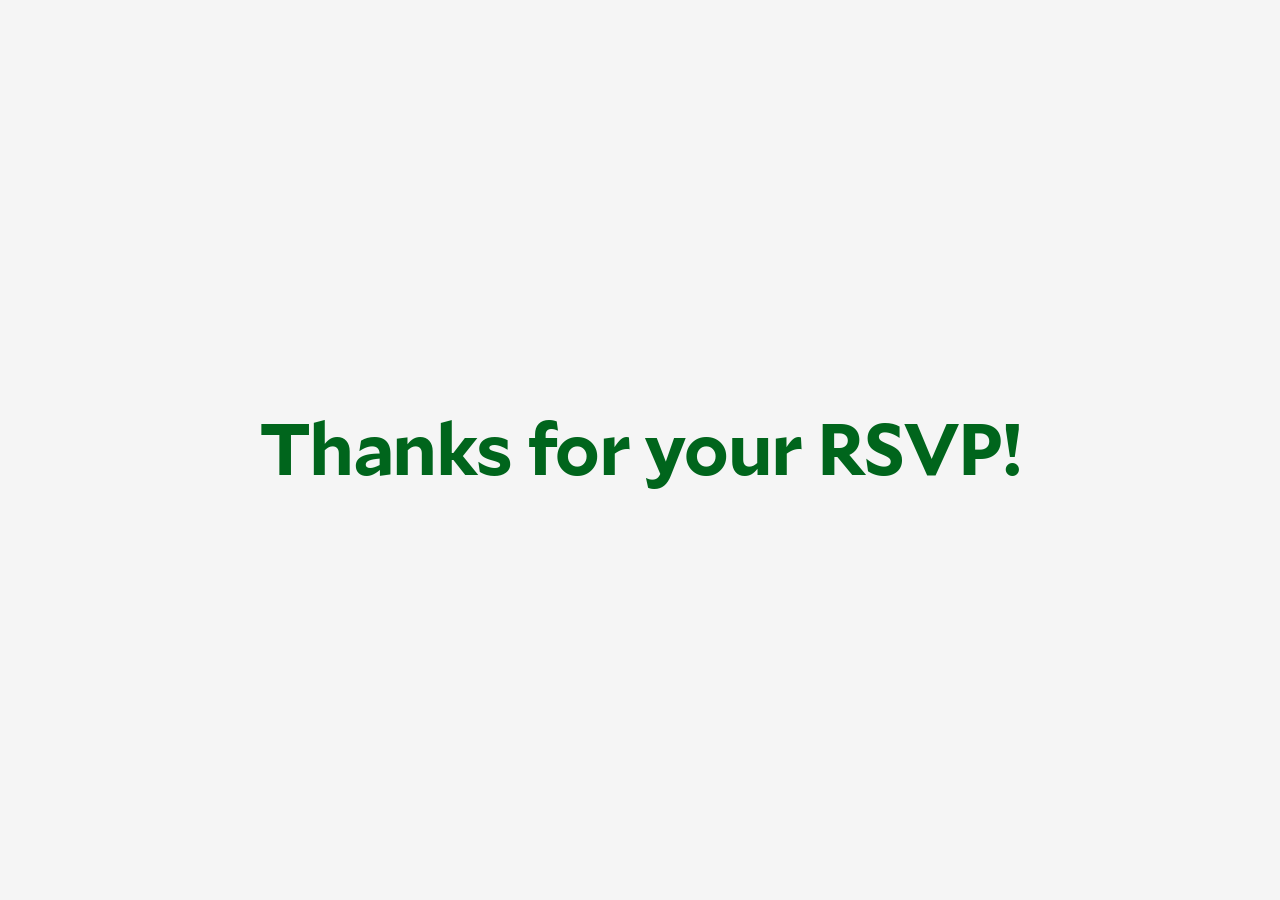
<file: thanks.html>
<!doctype html>
<html lang="en">
<head>
<meta charset="utf-8">
<meta name="viewport" content="width=device-width, initial-scale=1, maximum-scale=1">
<title>Thanks!</title>
<link rel="stylesheet" href="fonts.css">
<link rel="stylesheet" href="styles.css">
</head>
<body>

<div class="page landing">
  <h1>Thanks for your RSVP!</h1>
</div>

</body>
</html>
</file>
